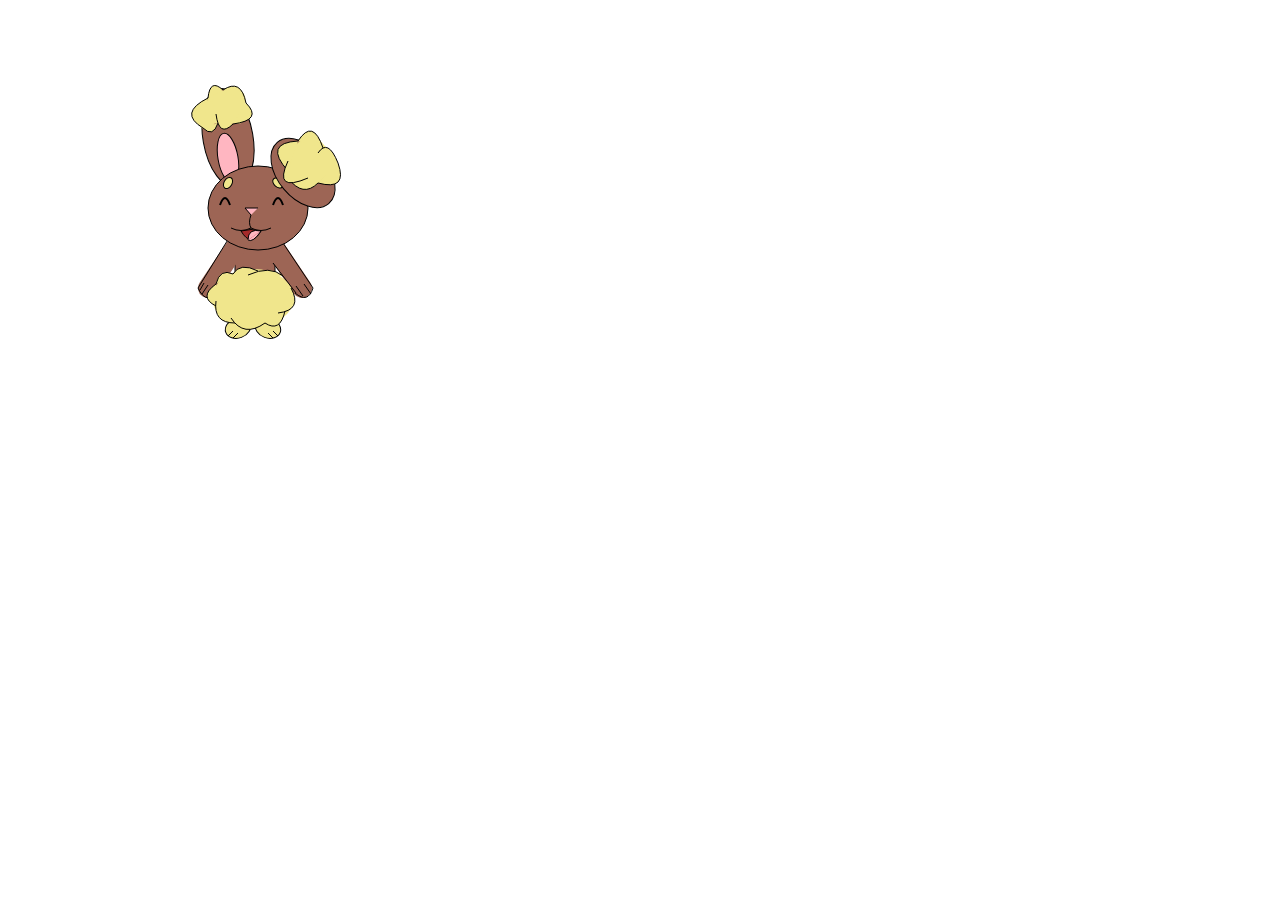
<file: buneary.html>
<!DOCTYPE html>
<html lang="en">
<head>
    <meta charset="UTF-8">
    <meta http-equiv="X-UA-Compatible" content="IE=edge">
    <meta name="viewport" content="width=device-width, initial-scale=1.0">
    <title>Document</title>
</head>
<body>
    <svg xmlns="http://www.w3.org/2000/svg" version="1.1" width="350px" height="600px">
		<!--orelha-->
        <ellipse transform="translate(220 130)rotate(80)" rx='50' ry="25" style='stroke: black; fill: rgb(157,101,85)'/>
		<ellipse transform="translate(220 150)rotate(80)" rx='25' ry="10" style='stroke: black; fill: rgb(255,182,193)'/>
		<rect x="200" y="83" width="37" height="32" rx="5" ry="10" style="stroke:rgb(240,230,140) ; fill:rgb(240,230,140);" />
		<rect x="190" y="93" width="17" height="27" rx="5" ry="10" style="stroke:rgb(240,230,140) ; fill:rgb(240,230,140);" />
		<path d="M 225,116 Q 211,130 208,106" stroke="black" fill="rgb(240,230,140)" stroke-width="1"/>
		<path d="M 225,116 Q 255,112 238,95" stroke="black" fill="rgb(240,230,140)" stroke-width="1"/>
		<path d="M 238,95 Q 233,70 215,82" stroke="black" fill="rgb(240,230,140)" stroke-width="1"/>
		<path d="M 215,82 Q 202,70 200,90" stroke="black" fill="rgb(240,230,140)" stroke-width="1"/>
		<path d="M 200,90 Q 170,105 195,120" stroke="black" fill="rgb(240,230,140)" stroke-width="1"/>
		<path d="M 195,120 Q 205,130 210,115" stroke="black" fill="rgb(240,230,140)" stroke-width="1"/>
		
		<!--corpinho-->
		 <rect x="227" y="240" width="40" height="40" rx="5" ry="10" style="stroke: black; fill:rgb(157,101,85);" />
		
		<!--braço-->
		<line  x1="200" y1="280" x2="227" y2="240" stroke="rgb(157, 101, 85)" stroke-width="20" stroke-linecap="round" />
		 <line x1="190" y1="280" x2="221" y2="230" stroke="black" stroke-width="1" />
		 <line x1="192" y1="282" x2="196" y2="275" stroke="black" stroke-width="1" />
		 <line x1="194" y1="286" x2="200" y2="277" stroke="black" stroke-width="1" />
		 <line  x1="294" y1="280" x2="267" y2="240" stroke="rgb(157, 101, 85)" stroke-width="20" stroke-linecap="round" />
		<path d="M 190,280 Q 194,289 200,290" stroke="black" fill="none" stroke-width="1"/>
		<line  x1="305" y1="280" x2="275" y2="235" stroke="black" stroke-width="1" />
		
		<!--cabeça-->
		<ellipse cx="250" cy="200" rx="50" ry='42' style="stroke-width: 1; stroke:black; fill: rgb(157, 101, 85);"/>
		
		<!--sobrancelhas-->
		<ellipse transform="translate(220 175)rotate(120)" rx='6' ry="4" style='stroke: black; fill: rgb(240,230,140)'/>
		<ellipse transform="translate(270 175)rotate(40)" rx='6' ry="4" style='stroke: black; fill: rgb(240,230,140)'/>
		
		<!--nariz-->
		<path  d="M 250,200 L 237,200 L 243 ,207" fill=rgb(255,182,193) stroke="black" stroke-width="1" stroke-linejoin="round" />
		
		<!--boca-->
		<path d="M 243,207 Q 240,215 243,220" stroke="black" fill="none" stroke-width="1"/>
		<path d="M 243,220 Q 253,225 263,220" stroke="black" fill="none" stroke-width="1"/>
		<path d="M 243,220 Q 233,225 223,220" stroke="black" fill="none" stroke-width="1"/>
		<path d="M 233,223 Q 243,240 253,223" stroke="black" fill="rgb(165,42,42)" stroke-width="1"/>
		<path d="M 233,223 Q 243,220 253,223" stroke="black" fill="rgb(165,42,42)" stroke-width="1"/>
		<path d="M 240,232 Q 240,220 253,223" stroke="black" fill="rgb(255,182,193)" stroke-width="1"/>
		<path d="M 240,232 Q 245,235 253,223" stroke="black" fill="rgb(255,182,193)" stroke-width="1"/>
		
		<!--olhos-->
		  <path d="M 212,197 Q 217,183 222,197" stroke="black" fill="none" stroke-width="2"/>
		  <path d="M 265,197 Q 270,183 275,197" stroke="black" fill="none" stroke-width="2"/>
		
		<!--orelha-->
		<ellipse transform="translate(295 165)rotate(50)" rx='40' ry="25" style='stroke: black; fill: rgb(157,101,85)'/>
		 <rect transform="translate(275 148)rotate(320)" width="38" height="43" rx="5" ry="10" style="stroke: rgb(240,230,140); fill:rgb(240,230,140);" />
		<path d="M 280,170 Q 295,190 310,175" stroke="black" fill="rgb(240,230,140)" stroke-width="1"/>
		<path d="M 310,175 Q 340,183 330,155" stroke="black" fill="rgb(240,230,140)" stroke-width="1"/>
		<path d="M 330,155 Q 320,130 310,145" stroke="black" fill="rgb(240,230,140)" stroke-width="1"/>
		<path d="M 315,140 Q 305,110 290,133" stroke="black" fill="rgb(240,230,140)" stroke-width="1"/>
		<path d="M 290,133 Q 255,135 280,163" stroke="black" fill="rgb(240,230,140)" stroke-width="1"/>
		<path d="M 300,170 Q 265,185 280,153" stroke="black" fill="rgb(240,230,140)" stroke-width="1"/>		
		
		<!--patinhas-->
		<ellipse transform="translate(230 320)rotate(340)" rx='13' ry="10" style='stroke: black; fill: rgb(240,230,140)'/>
		<ellipse transform="translate(260 320)rotate(20)" rx='13' ry="10" style='stroke: black; fill: rgb(240,230,140)'/>
		
		<!--saia-->
		<ellipse transform="translate(245 290)" rx='41' ry="29" style='stroke:none; fill: rgb(240,230,140)'/>
		<path d="M 275,268 Q 262,257 240,267" stroke="black" fill="rgb(240,230,140)" stroke-width="1"/>
		<path d="M 250,263 Q 232,254 225,266" stroke="black" fill="rgb(240,230,140)" stroke-width="1"/>
		<path d="M 225,266 Q 212,260 208,276" stroke="black" fill="rgb(240,230,140)" stroke-width="1"/>
		<path d="M 208,276 Q 190,289 208,298" stroke="black" fill="rgb(240,230,140)" stroke-width="1"/>
		<path d="M 208,293 Q 205,315 227,315" stroke="black" fill="rgb(240,230,140)" stroke-width="1"/>
		<path d="M 223,310 Q 236,330 257,315" stroke="black" fill="rgb(240,230,140)" stroke-width="1"/>
		<path d="M 257,315 Q 272,325 277,303" stroke="black" fill="rgb(240,230,140)" stroke-width="1"/>
		<path d="M 270,305 Q 295,302 283,280" stroke="black" fill="rgb(240,230,140)" stroke-width="1"/>
		<line  x1="270" y1="328" x2="265" y2="323" stroke="black" stroke-width="1" />
		<line  x1="265" y1="330" x2="260" y2="325" stroke="black" stroke-width="1" />
		<line  x1="225" y1="330" x2="230" y2="325" stroke="black" stroke-width="1" />
		<line  x1="220" y1="328" x2="225" y2="323" stroke="black" stroke-width="1" />
		
		<!--braço-->
		<path d="M 305,280 Q 300,296 287,285" stroke="black" fill="none" stroke-width="1"/>
		<line  x1="303" y1="286" x2="296" y2="276" stroke="black" stroke-width="1" />
		<line  x1="295" y1="288" x2="288" y2="278" stroke="black" stroke-width="1" />
		<line  x1="288" y1="285" x2="265" y2="255" stroke="black" stroke-width="1" />
	</svg>
</body>
</html>
</file>
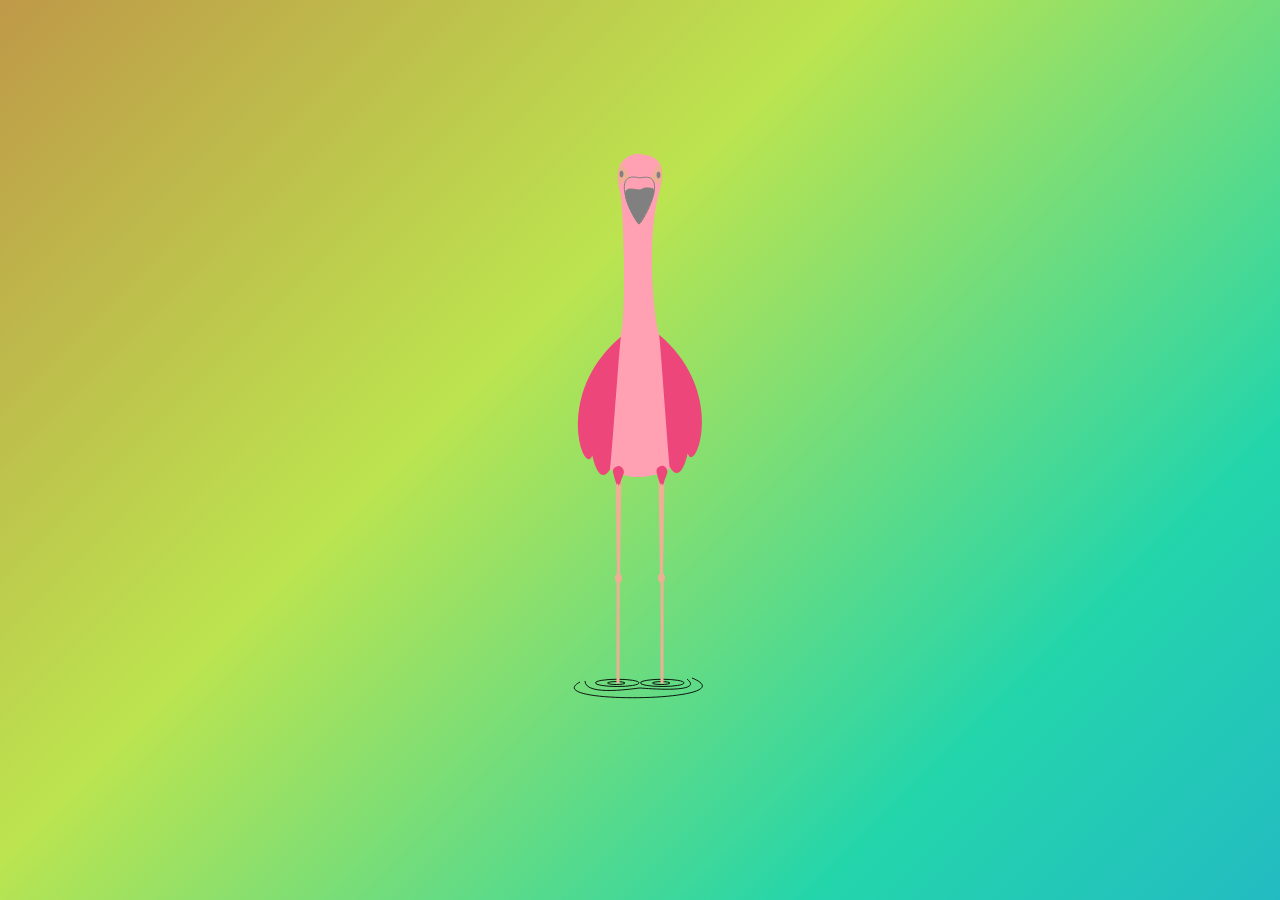
<file: flamingo.html>
<!DOCTYPE html>
<html lang="en">
<head>
    <meta charset="UTF-8">
    <meta http-equiv="X-UA-Compatible" content="IE=edge">
    <meta name="viewport" content="width=device-width, initial-scale=1.0">
    <link rel='stylesheet' type='text/css' href='styles.css'>
    <title>Document</title>
</head>
<body>
    <?xml version="1.0" encoding="UTF-8"?>
<!DOCTYPE svg PUBLIC "-//W3C//DTD SVG 1.1//EN" "http://www.w3.org/Graphics/SVG/1.1/DTD/svg11.dtd">
<!-- Creator: CorelDRAW 2021.5 (Evaluation Version) -->
<svg xmlns="http://www.w3.org/2000/svg" xml:space="preserve" width="500px" height="600px" version="1.1" style="shape-rendering:geometricPrecision; text-rendering:geometricPrecision; image-rendering:optimizeQuality; fill-rule:evenodd; clip-rule:evenodd"
viewBox="0 0 500 600"
 xmlns:xlink="http://www.w3.org/1999/xlink"
 xmlns:xodm="http://www.corel.com/coreldraw/odm/2003">
 
 
 <!--Class characteristics-->

  
 <g class="flamingos">
  <metadata id="CorelCorpID_0Corel-Layer"/>
  
  <!--body-->
  <path class="bodyf" d="M249.78 26c-3.78,-1 -30.28,2.5 -19.53,38.93 3.34,11.32 7.18,138.79 -1.35,146.35 -21.02,18.62 -57.9,75.72 -27.35,113.23 35.35,43.41 81.86,20.08 96.99,0.55 13.32,-17.18 16.46,-84.06 -26.95,-113.72 -6.8,-4.64 -16.73,-97.49 -2.1,-148.48 11.01,-38.36 -14.94,-35.13 -19.71,-36.86z"/>
  
  <!--wings-->
  <path class="wingsr" d="M269 206.84c1.27,3 9.85,130.79 11.07,132.72 11.26,17.97 17.65,-14.36 17.65,-14.36 7.23,23.33 40.36,-60.48 -28.72,-118.36z"/>
  <path class="wingsl" d="M231 208.84c-1.27,3.01 -9.85,130.79 -11.07,132.72 -11.26,17.97 -17.64,-14.36 -17.64,-14.36 -7.24,23.33 -40.37,-60.48 28.71,-118.36z"/>
 
  <!--water-->
  <ellipse class="water" cx="272.25" cy="554.88" rx="21.75" ry="3.62"/>
  <ellipse class="water" cx="227.25" cy="554.88" rx="21.75" ry="3.62"/>
  <path class="water" d="M195 553c0,16 52.22,6.9 55,7 2.69,0.1 66,6 47,-9"/>
  <path class="water" d="M190 554c-43,23 171,20 112,-4"/>
  <ellipse class="water" cx="226.25" cy="555.04" rx="8.75" ry="1.46"/>
  <ellipse class="water" cx="271.25" cy="555.05" rx="8.75" ry="1.46"/>

  <!--legs-->
  <polygon class="legs" points="225.5,345.5 226.95,450.16 229.98,450.16 231.5,345.5 "/>
  <polygon class="legs" points="268.5,345.5 270,450 272.99,450 274.49,345.43 "/>
  <polygon class="legs" points="226.58,450.5 226.5,555.5 229.52,555.5 229.55,450.5 "/>
  <polygon class="legs" points="270.58,450.5 270.5,555.5 273.52,555.5 273.55,450.5 "/>
  <ellipse class="legs" cx="228.46" cy="450.16" rx="3.52" ry="4.93"/>
  <ellipse class="legs" cx="271.49" cy="450" rx="3.52" ry="4.93"/>
  
 <!--thighs--> 
  <path class="thighs" d="M230 357.79c-0.02,-0.08 -0.21,-2.31 -0.5,-2.29 -0.28,0.02 -0.66,2.31 -1,2 -0.39,-0.35 -0.71,-2 -1,-2 -0.59,0 -0.4,2.07 -0.47,1.88 -1.09,-2.69 -2.72,-7.69 -3.85,-12.47 -1.08,-4.59 2.32,-6.4 5.32,-6.91 3,-0.5 6.16,4 5.3,6.96 -1.3,4.54 -3.65,8.08 -3.8,12.83z"/>
  <path class="thighs" d="M273.52 357.5c-0.01,-0.07 -0.21,-2.31 -0.5,-2.29 -0.28,0.02 -0.66,2.31 -1,2 -0.39,-0.35 -0.71,-2 -1,-2 -0.59,0 -0.4,2.07 -0.47,1.88 -1.09,-2.69 -2.72,-7.69 -3.84,-12.46 -1.09,-4.6 2.31,-6.41 5.31,-6.92 3,-0.5 6.16,4 5.31,6.96 -1.31,4.54 -3.65,8.08 -3.81,12.83z"/>
 
  <!--eyes-->
  <path class="eyes" d="M248.96 49.03c-1.25,-0.04 -9.51,1.05 -10.46,-1.53 -7,-19 -10.48,-8.59 -10,7 0.16,5.39 3,-3 20.46,-5.47z"/>
  <path class="eyes" d="M251.97 48.9c1.26,-0.03 9.51,1.06 10.46,-1.52 7,-19 9.58,-9.01 9.1,6.58 -0.16,5.39 -4.6,-1.14 -19.56,-5.06z"/>
  <ellipse class="dark" cx="231.5" cy="46" rx="1.5" ry="3"/>
  <ellipse class="dark" cx="268.5" cy="47" rx="1.5" ry="3"/>
  

  
  <!--nozzle-->
  <path class="nozzle dark" d="M249.78 50c32.22,-8 2.22,46 -0.78,46 -3,0 -32,-55 0.78,-46z"/>
  <path class="dark" d="M249 96c6.66,-9.68 18.85,-34.62 13.38,-35.53 -9.38,-1.57 -9.49,0.86 -12.38,1.53 -2.08,0.48 -11.78,-3.03 -13.98,0.89 -2.31,4.1 1.98,18.11 12.98,33.11z"/>
 </g>
</svg>
</body>
</html>
</file>
<file: styles.css>
/** ELEMENTOS REFERENTES A PÁGINA EM SI**/
  body{
  animation: fundao 10s ease alternate infinite;
  background: linear-gradient(-45deg, #ee7752, #e73c7e, #23a6d5, #23d5ab,#bce44f,#bf9948);
  background-size:200% 200%;
  display:block;
  align-items: center;
  justify-content:center;
  text-align: center;
  margin: 10%;
  }

  .image1{position: relative;

}

  .image2{position:absolute;
    margin-top: 0%;
    margin-left: -40%;
    width: 10%;}

  .image4{display: inline-block;
    margin-top: 2%;
    height: 650px;
    width:  50%;
  }

  .hr{ 
    size:7;
    margin-left: 10%;
    margin-right: 10%;
    margin-top: 5%;
    margin-bottom: 5%;
  }

  .footer{
    text-align: right;
    margin-bottom: 0px;
    padding: 0px;
  }   
  
  @keyframes fundao{
  0%{background-position: 0 50%;}
  50%{background-position: 100% 50%;}
  100%{background-position: 0% 50%;}
  }
  
 /**ELEMENTOS REFERENTES AO ELEFANTE*/ 
 #sola{
  fill: rgb(220,220,220);
  }
  
  .barriga{
       fill: rgb(70,130,180);
     animation: movebarriga 0.3s ease-in-out infinite alternate;
  }
  .corpo {    
    fill: rgb(70,130,180);
    animation: movecorpo 0.5s ease-in-out infinite alternate;
    }
  .unhasme{
      fill: rgb(220,220,220);
     animation: movecorpo 0.5s ease-in-out infinite alternate;
  }
  .sola{
       fill: rgb(70,130,180);
     animation: movecorpo 0.5s ease-in-out infinite alternate;
  }
  .presas{
       fill: rgb(225,225,225);
     animation: movecorpo 0.5s ease-in-out infinite alternate;
  }
  .pupilas{
       fill: rgb(0,0,0);
     animation: movecorpo 0.5s ease-in-out infinite alternate;
  }
  .olhos{
       fill: rgb(225,225,225);
     animation: movecorpo 0.5s ease-in-out infinite alternate;
  }
  .intorelha{
       fill: rgb(65,105,225);
     animation: movecorpo 0.5s ease-in-out infinite alternate;
  }
  .linhaorelha{
     animation: movecorpo 0.5s ease-in-out infinite alternate;
  }
  .unhasp{
       fill: rgb(220,220,220);
  }
  .pernas{
  fill: rgb(70,130,180);
  }
  
  .bd{
       fill: rgb(70,130,180);
     transform-origin: bottom left;
     animation: movebraco 0.7s ease-in-out infinite alternate;
     }
  .unhasmd{
      fill: rgb(220,220,220);
    transform-origin: bottom left;
     animation: movebraco 0.7s ease-in-out infinite alternate;
  }
  @keyframes movebarriga{
  from{
  transform:translatey(-20px);
  }}
  @keyframes movecorpo{
  from{
  transform:translatey(-10px);
  }}
  @keyframes movebraco{
  0%{transform:rotate(0); }
  50%{transform:rotate(-5deg);}
  100%{transform:rotate(5deg);}
  }
/**ELEMENTOS REFERENTES AO FLAMINGO*/
  .flamingos{
      stroke: none;
  }
  .dark {stroke:gray;stroke-miterlimit:22.9256; fill:gray; }
  .water {animation: approach 5s alternate infinite;
    stroke:black;stroke-width:0.9;stroke-miterlimit:22.9256;fill:none}	
  
  .bodyf {fill:#FFA0B3; }
  .wingsr{
    transform-origin: 269px 207px;
        animation: openwingsr 2s ease-out 5s alternate infinite;
        fill:#ED467A;  }
  .wingsl{
          transform-origin: 231px 209px;
              animation: openwingsl 2s ease-out 5s alternate infinite;
              fill:#ED467A;  }
  .thighs{fill:#ED467A; }
  .legs {fill:#EFAF95; }
  .eyes {fill:#EFAF95; }
  .nozzle {fill:#FFA0B3;}



  @keyframes approach{
   100%{
     transform: scaleX(2) translateX(-140px)}}


  @keyframes openwingsr{
    0%{ transform: rotate(0deg); }
    25%{transform:rotate(-90deg);}
    35%{transform:rotate(-40deg);}
    45%{transform:rotate(-90deg);}
    55%{transform:rotate(0deg);}
    100%{ transform:rotate(0deg);}
    }

  
   @keyframes openwingsl{
        0%{ transform: rotate(0deg); }
        25%{transform:rotate(90deg);}
        35%{transform:rotate(40deg);}
        45%{transform:rotate(90deg);}
        55%{transform:rotate(0deg);}
        100%{ transform:rotate(0deg);}
        }
</file>
